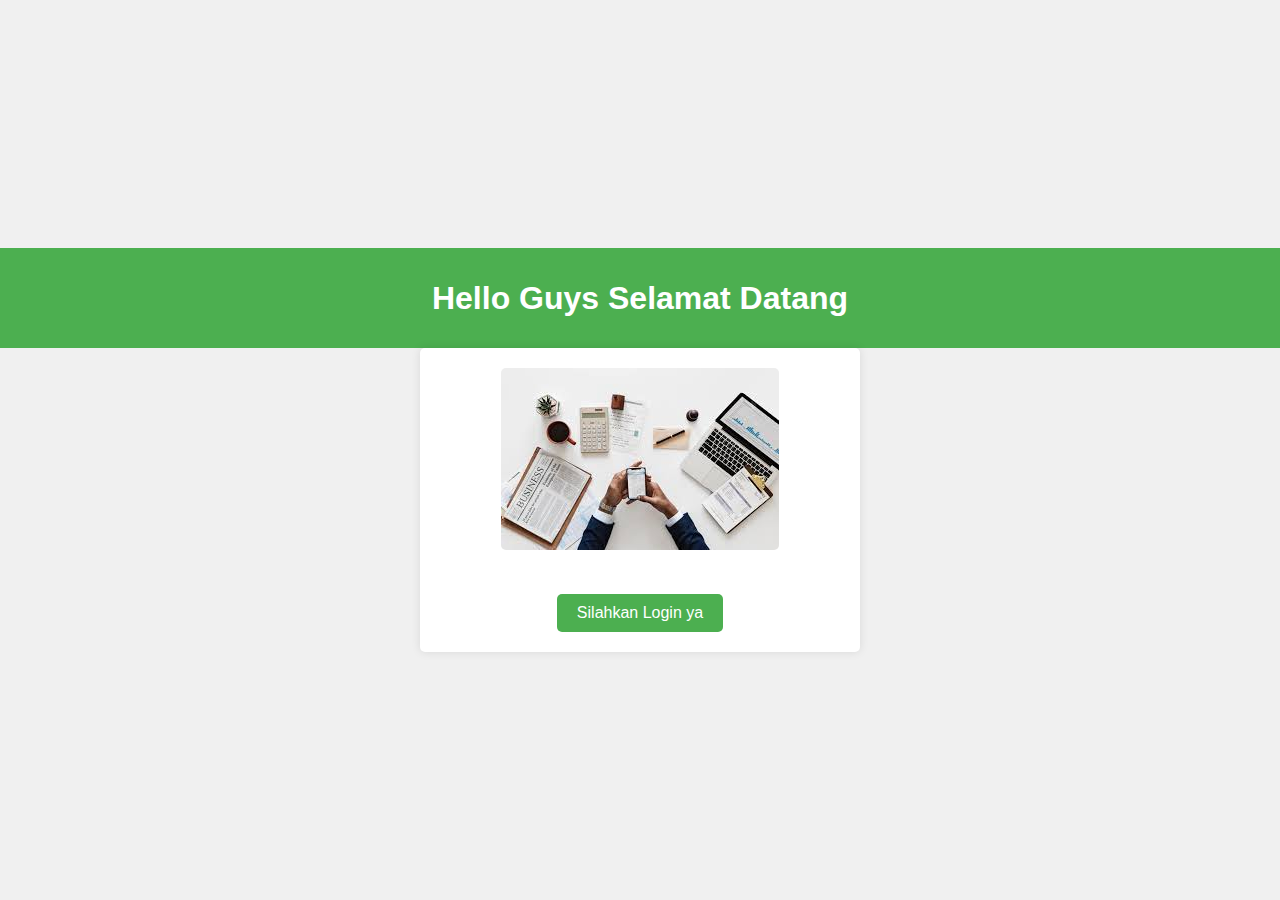
<file: index.html>
<!DOCTYPE html>
<html lang="en">
<head>
    <meta charset="UTF-8">
    <meta name="viewport" content="width=device-width, initial-scale=1.0">
    <link rel="stylesheet" href="style.css">
    <title>Selamat Datang Di Form Login</title>
</head>
<body>
    <header>
        <h1>Hello Guys Selamat Datang</h1>
    </header>
    <div class="container">
        <img src="images.jpeg" alt="Welcome Image">
        <a href="login.html" class="btn">Silahkan Login ya</a>
    </div>
</body>
</html>
</file>
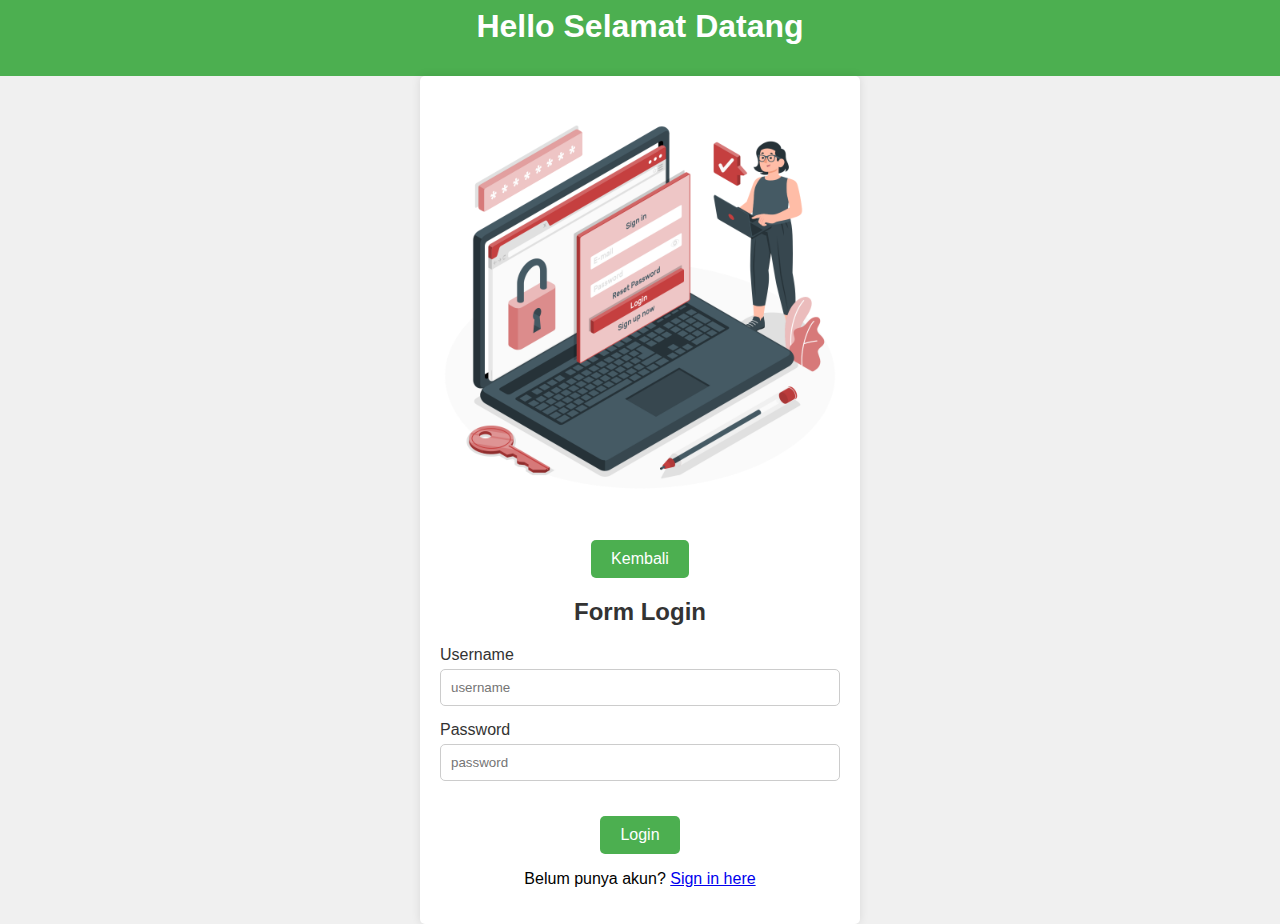
<file: login.html>
<!DOCTYPE html>
<html lang="en">
<head>
    <meta charset="UTF-8">
    <meta name="viewport" content="width=device-width, initial-scale=1.0">
    <link rel="stylesheet" href="style.css">
    <title>Selamat Datang</title>
</head>
<body>
    <header>
        <h1>Hello Selamat Datang</h1>
    </header>
    <div class="container">
        <img src="login.png" alt="Login Image">
        <a href="index.html" class="btn">Kembali</a>
        <h2>Form Login</h2>
        <form action="" id="form">
            <div class="form-group">
                <label for="nama">Username</label>
                <input type="text" id="nama" placeholder="username">
            </div>

            <div class="form-group">
                <label for="password">Password</label>
                <input type="password" id="password" placeholder="password">
            </div>
            <a href="home.html" class="btn">Login</a>
        </form>
        <p>Belum punya akun? <a href="register.html">Sign in here</a></p>
    </div>
</body>
</html>
</file>
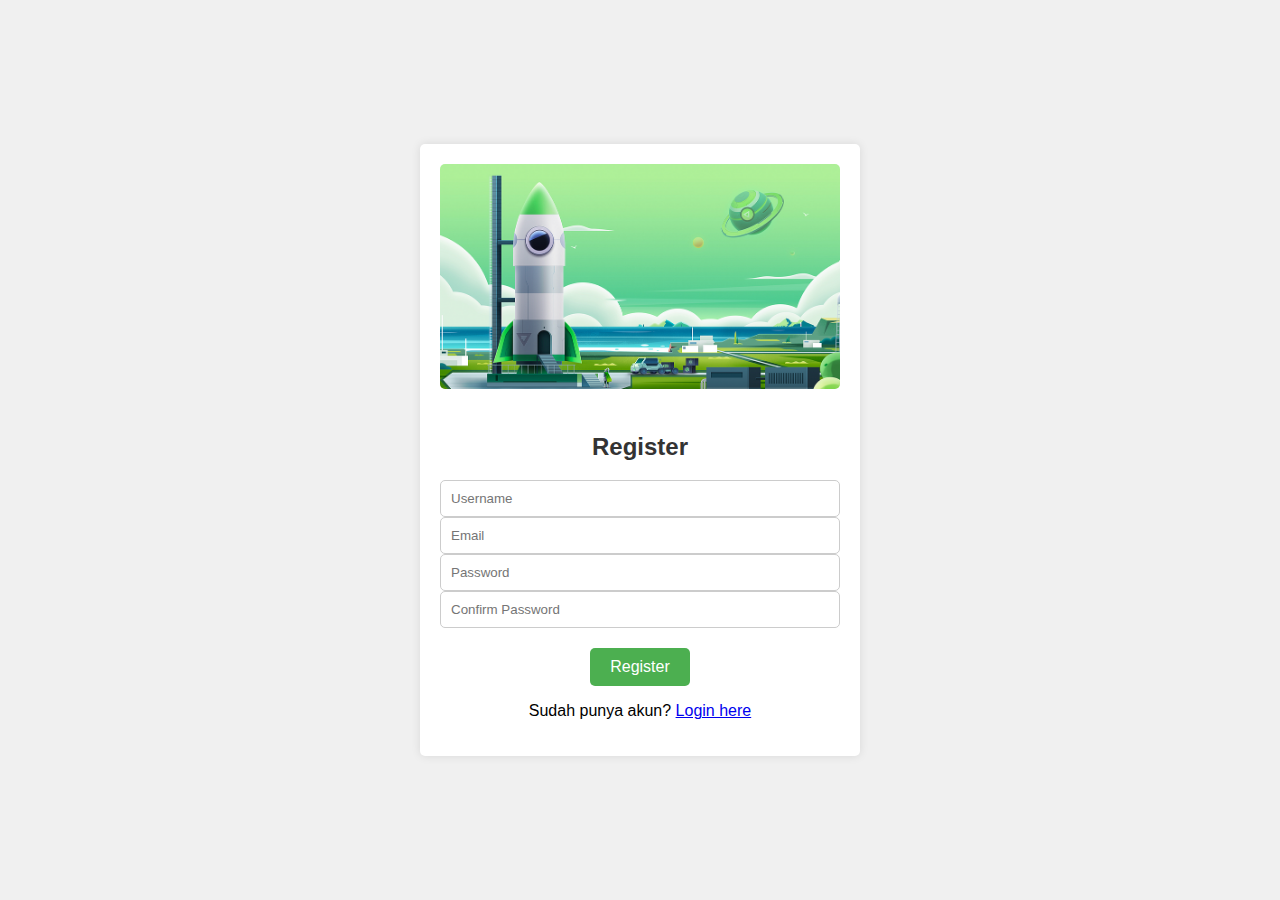
<file: register.html>
<!DOCTYPE html>
<html lang="en">
<head>
    <meta charset="UTF-8">
    <meta name="viewport" content="width=device-width, initial-scale=1.0">
    <title>Register</title>
    <link rel="stylesheet" href="style.css">

</head>
<body>
    <div class="container register-page">
      <img src="index.png" alt="Register">
      <div class="form-container">
        <div class="register-box">
          <h2>Register</h2>
          <form>
            <input
              type="text"
              id="username"
              name="username"
              placeholder="Username"
              required />
              <input
              type="text"
              id="email"
              name="email"
              placeholder="Email"
              required />
            <input
              type="password"
              id="password"
              name="password"
              placeholder="Password"
              required />
              <input
              type="text"
              id="confirm password"
              name="confrim password"
              placeholder="Confirm Password"
              required />
            <a href="login.html" class="btn">Register</a>
          </form>
          <p>Sudah punya akun? <a href="login.html">Login here</a></p>
        </div>
      </div>
    </div>
</div>
</body>
</html>
</file>
<file: style.css>
body {
    font-family: Arial, sans-serif;
    background-color: #f0f0f0;
    margin: 0;
    padding: 0;
    display: flex;
    flex-direction: column;
    align-items: center;
    justify-content: center;
    height: 100vh;
}

header {
    background-color: #4CAF50;
    color: white;
    padding: 10px 0;
    text-align: center;
    width: 100%;
}

.container {
    background: white;
    padding: 20px;
    box-shadow: 0 0 10px rgba(0, 0, 0, 0.1);
    border-radius: 5px;
    text-align: center;
    width: 90%;
    max-width: 400px;
}

img {
    max-width: 100%;
    height: auto;
    border-radius: 5px;
    margin-bottom: 20px;
}

.btn {
    display: inline-block;
    margin-top: 20px;
    padding: 10px 20px;
    background-color: #4CAF50;
    color: white;
    text-decoration: none;
    border-radius: 5px;
    transition: background-color 0.3s;
}

.btn:hover {
    background-color: #45a049;
}

h2 {
    margin-top: 20px;
    color: #333;
}

.form-group {
    margin-bottom: 15px;
    text-align: left;
}

label {
    display: block;
    margin-bottom: 5px;
    color: #333;
}

input {
    width: 100%;
    padding: 10px;
    box-sizing: border-box;
    border: 1px solid #ccc;
    border-radius: 5px;
}

button[type="submit"] {
    width: 100%;
    padding: 10px;
    background-color: #4CAF50;
    color: white;
    border: none;
    border-radius: 5px;
    cursor: pointer;
}

button[type="submit"]:hover {
    background-color: #45a049;
}
</file>
